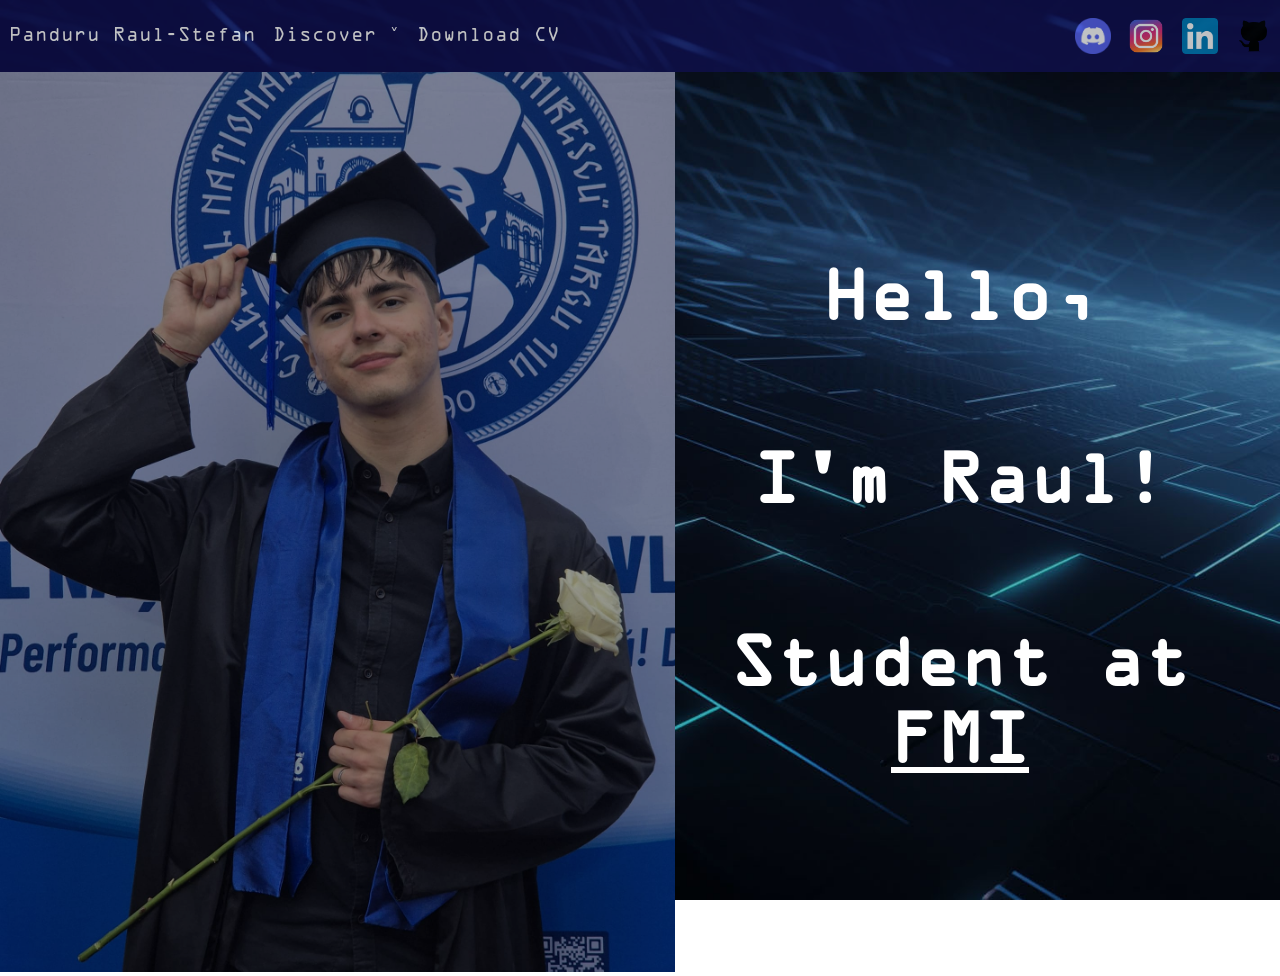
<file: index.html>
<!DOCTYPE html >

<html lang = "en">

<head>
    <title> Panduru Raul-Stefan </title>

    <meta charset="utf-8">
    <meta name="viewport" content="width=device-width, initial-scale=1">
    <meta name="author" content="Raul">
    <meta name="description" content="Discover me and my skills, project done to learn and enhance web development">
    <meta name="keywords" content="Web_Dev CV Skills Personal_Project Discover Journey About_Me">

    <link rel="stylesheet" href="CSS/IndexStyle.css" type="text/css"> 
    <link rel="stylesheet" href="CSS/TopNav.css" type="text/css"> 
    

    <link rel="Icon" href="Resources/IconPlaceholder.jpg" type="image/x-icon">
</head>

<body>
    <header>
        <div class="TopNav">
            <div>
                <a href="index.html"> Panduru Raul-Stefan </a>

                <div class="Dropdown">

                    <a href="about-me.html"> Discover ˅ </a>

                    <div class="Content">

                        <a href="about-me.html"> About Me </a>
                        <a href="skills.html"> Skills </a>
                        <a href="projects.html"> Projects </a>

                    </div>
                </div>
            
                <a href="Resources/CV-Raul-StefanPanduru.pdf" download="Resources/CV-Raul-StefanPanduru.pdf"> Download CV</a>
            </div>

            <div>
                <a href="https://discord.com/users/494527944547631114"> <img src="Resources/Discord-logo.jpg" alt="Discord" width="30" height="30"> </a> 
                <a href="https://www.instagram.com/raul._.pan11/"> <img src="Resources/Instagram-logo.png" alt="Instagram" width="30" height="30"></a>
                <a href="https://www.linkedin.com/in/raul-stefan-panduru-07a42a3a9"> <img src="Resources/Linkedin-logo.jpg" alt="Linkedin" width="30" height="30"></a>
                <a href="https://github.com/Sk1te"> <img src="Resources/Github-logo.png" alt="Github" width="30" height="30"></a>
            </div>
        </div>
    </header>
        
    <main>
        <div class="Photo-Container">
            <img src="Resources/Me.jpeg" alt="Photo of me" width="500" height="666" class="Photo">
        </div>

        <div class="Text">
            <h2>Hello,</h2>
            <h2 class="Letter-Glow"> 
                I'm  <a style="--i: 1">R</a><a style="--i: 2">a</a><a style="--i: 3">u</a><a style="--i: 4">l</a><a style="--i: 5">!</a> 
            </h2>
            <h2> Student at <a href="https://fmi.unibuc.ro/">FMI</a></h2>
        </div>
    </main>

    <footer></footer>

</body>

</html>
</file>
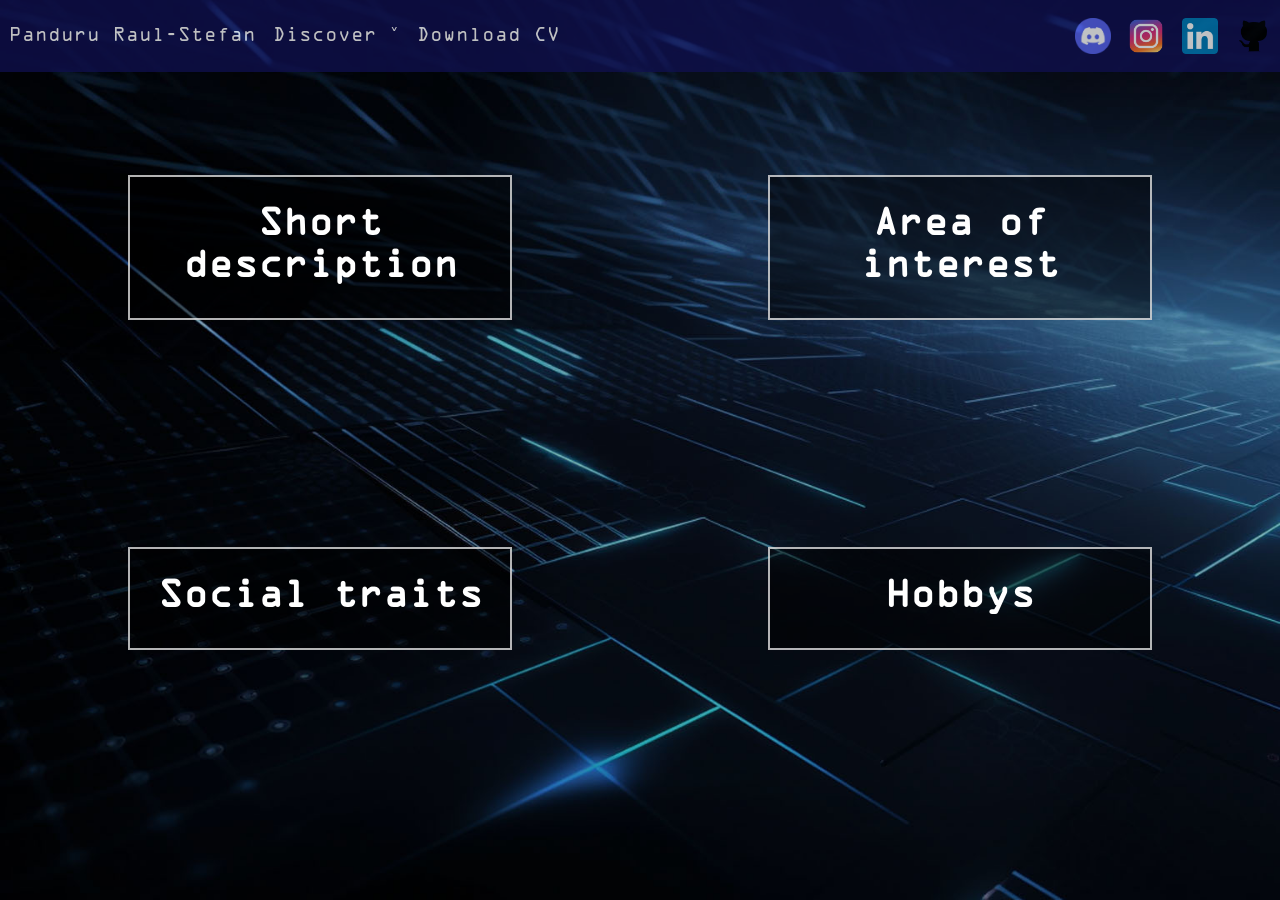
<file: about-me.html>
<!DOCTYPE html>

<html lang="en">

<head>
    <title> Panduru Raul-Stefan </title>

    <meta charset="utf-8">
    <meta name="viewport" content="width=device-width, initial-scale=1">
    <meta name="author" content="Raul">
    <meta name="description" content="Discover me and my skills, project done to learn and enhance web development">
    <meta name="keywords" content="Web_Dev CV Skills Personal_Project Discover Journey About_Me">

    <link rel="stylesheet" href="CSS/AboutStyle.css" type="text/css">
    <link rel="stylesheet" href="CSS/TopNav.css" type="text/css">
    
    <link rel="Icon" href="Resources/IconPlaceholder.jpg" type="image/x-icon">
</head>

<body>
    <header>
        <div class="TopNav">
            <div>
                <a href="index.html"> Panduru Raul-Stefan </a>

                <div class="Dropdown">
                    <a href="about-me.html"> Discover ˅ </a> 

                    <div class="Content">
                        <a href="about-me.html"> About Me </a>
                        <a href="skills.html"> Skills </a>
                        <a href="projects.html"> Projects </a>
                    </div>
                </div>
            
                <a href="Resources/CV-Raul-StefanPanduru.pdf" download="Resources/CV-Raul-StefanPanduru.pdf"> Download CV</a>
            </div>

            <div>
                <a href="https://discord.com/users/494527944547631114"> <img src="Resources/Discord-logo.jpg" alt="Discord" width="30" height="30"> </a> 
                <a href="https://www.instagram.com/raul._.pan11/"> <img src="Resources/Instagram-logo.png" alt="Instagram" width="30" height="30"></a>
                <a href="https://www.linkedin.com/in/raul-stefan-panduru-07a42a3a9"> <img src="Resources/Linkedin-logo.jpg" alt="Linkedin" width="30" height="30"></a>
                <a href="https://github.com/Sk1te"> <img src="Resources/Github-logo.png" alt="Github" width="30" height="30"></a>
            </div>
        </div>
    </header>

    <main>
        <div class="Column1">
            <input type = "checkbox" id="Toggle1">

            <label for="Toggle1" class="Button">
                <span class = "FirstButton"> Short description </span>
            </label>

            <label for="Toggle1" class = "Text">
                <span> 
                    Hi, I'm Raul, currently studying computer science and learning other things by myself. 
                    I wish to work in this field and build software that innovates and solves everyday problems for customers. 
                    In short, I want to show that programming isn't only logic, it is also a display of creativity.
                    Even with languages like c++ being rather restrictive you are able and free to create anything. 
                </span>
            </label>
        </div>

        <div class="Column2">
            <input type = "checkbox" id="Toggle2">

            <label for="Toggle2" class="Button">
                <span class = "FirstButton"> Area of interest </span>
            </label>

            <label for="Toggle2" class="Text">
                <span>
                    My interests are within logical fields such as software development, maths and sometimes even linguistics (love deducing the rules).
                    Expanding on software development, I aspire to become a jack of all trades, but I'd specialise in application development(especially game dev) and web development.
                    I'm open to experiment with other concepts such as databases, machine learning, cybersecurity and more.
                </span>
            </label>
        </div>

        <div class="Column1">
           
           <input type = "checkbox" id="Toggle3">

           <label for="Toggle3" class="Button">
                <span class = "FirstButton"> Social traits </span>
           </label>

           <label for="Toggle3" class="Text">
                <span>
                    I find myself working better in a team environment and able to manage a small team, distribute tasks and do at least my part of the job.
                    I've got great teaching skills and am open to being taught anything.
                    Other relevant traits: energetic, humoristic, optimistic, teamplayer.
                </span>
           </label>
        </div>

         <div class="Column2">
            <input type = "checkbox" id="Toggle4">
                
            <label for="Toggle4" class="Button">
                <span class = "FirstButton"> Hobbys</span>
            </label>

            <label for="Toggle4" class="Text">
                <span>
                    Seeing I'm a logic lover my hobbys include chess, gaming, other board games.
                    Physical activities are also on the list of preferences: table tennis, body building in the gym.
                    Creativity wise I engage with music and sandbox games.
                </span>
            </label>
        </div>
    </main>

    <footer></footer>
</body>
</html>
</file>
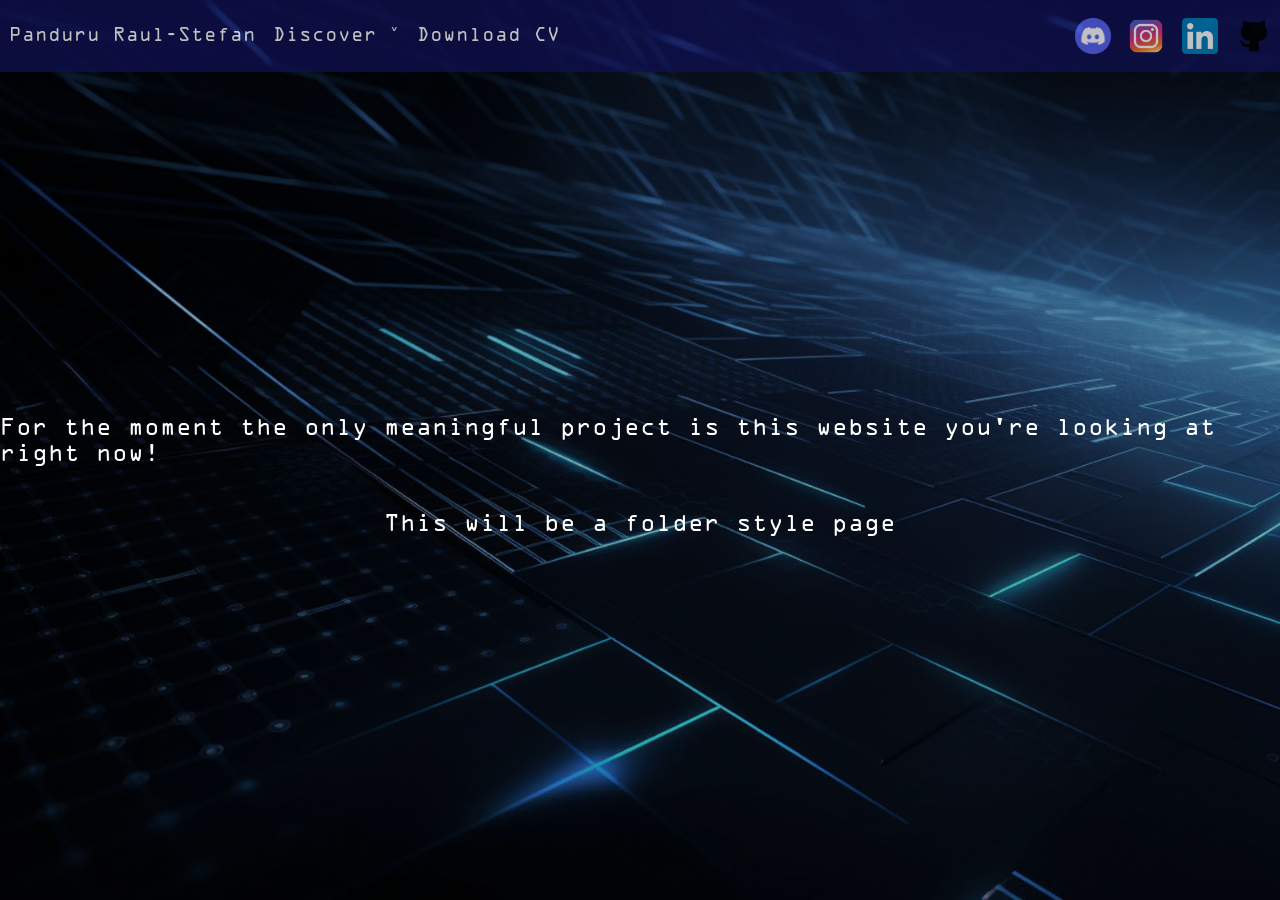
<file: projects.html>
<!DOCTYPE html>

<html lang="en">

<head>

    <title> Panduru Raul-Stefan </title>

    <meta charset="utf-8">
    <meta name="viewport" content="width=device-width, initial-scale=1">
    <meta name="author" content="Raul">
    <meta name="description" content="Discover me and my skills, project done to learn and enhance web development">
    <meta name="keywords" content="Web_Dev CV Skills Personal_Project Discover Journey About_Me">

    <link rel="stylesheet" href="CSS/ProjectsStyle.css" type="text/css">
    <link rel="stylesheet" href="CSS/TopNav.css" type="text/css">
    
    <link rel="Icon" href="Resources/IconPlaceholder.jpg" type="image/x-icon">

</head>

<body>

      <header>
       <div class="TopNav">
            <div>
                <a href="index.html"> Panduru Raul-Stefan </a>

                <div class="Dropdown">
                    <a href="about-me.html"> Discover ˅ </a> 

                    <div class="Content">
                        <a href="about-me.html"> About Me </a>
                        <a href="skills.html"> Skills </a>
                        <a href="projects.html"> Projects </a>
                    </div>
                </div>
            
                <a href="Resources/CV-Raul-StefanPanduru.pdf" download="Resources/CV-Raul-StefanPanduru.pdf"> Download CV</a>
            </div>

            <div>
                <a href="https://discord.com/users/494527944547631114"> <img src="Resources/Discord-logo.jpg" alt="Discord" width="30" height="30"> </a> 
                <a href="https://www.instagram.com/raul._.pan11/"> <img src="Resources/Instagram-logo.png" alt="Instagram" width="30" height="30"></a>
                <a href="https://www.linkedin.com/in/raul-stefan-panduru-07a42a3a9"> <img src="Resources/Linkedin-logo.jpg" alt="Linkedin" width="30" height="30"></a>
                <a href="https://github.com/Sk1te"> <img src="Resources/Github-logo.png" alt="Github" width="30" height="30"></a>
            </div>
        </div>
    </header>

    <main>

        <p>For the moment the only meaningful project is this website you're looking at right now! </p>
        <p>This will be a folder style page</p>
        
    </main>

    <footer>

    </footer>

</body>


</html>
</file>
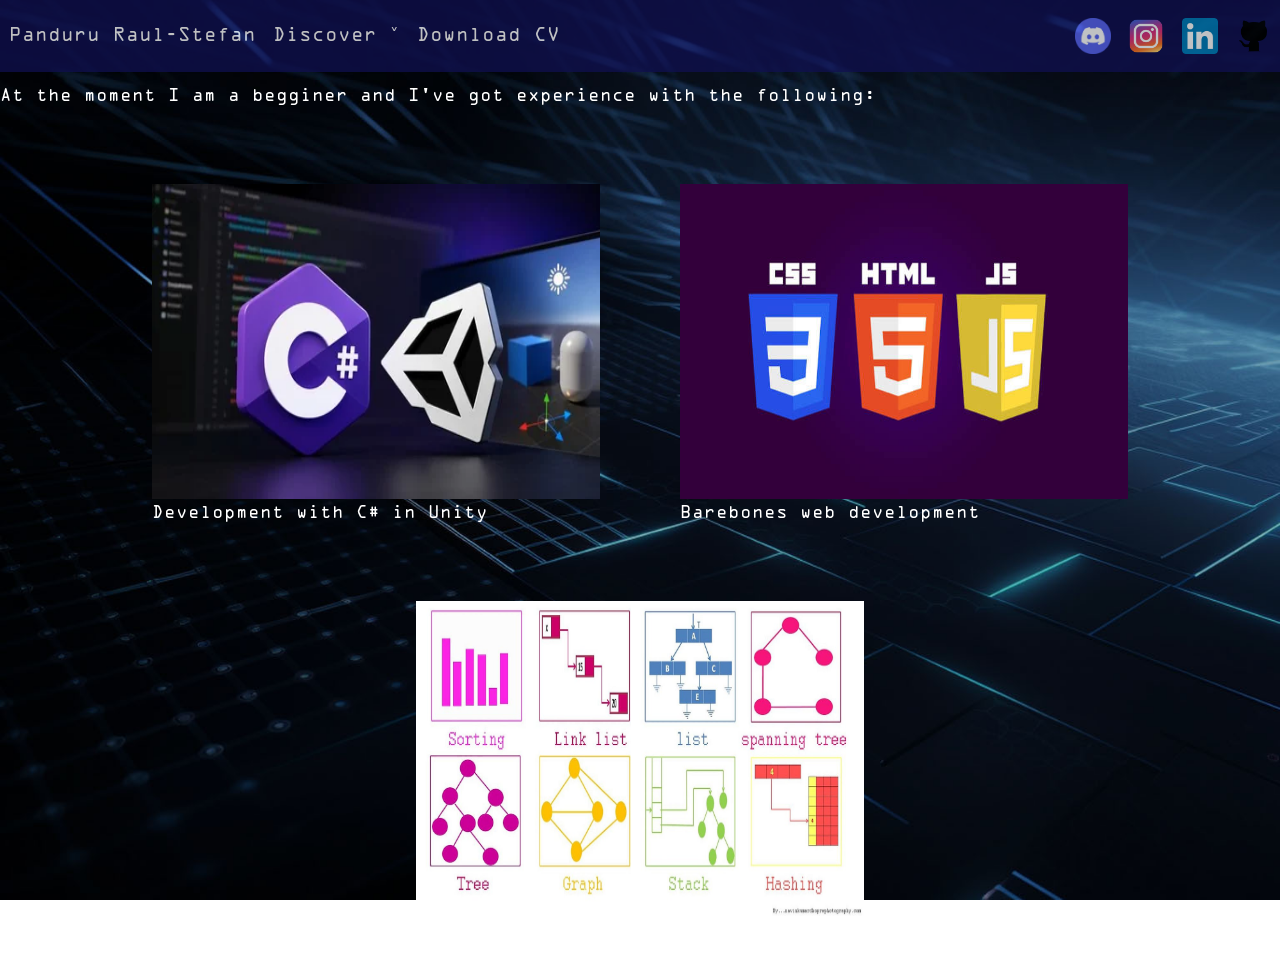
<file: skills.html>
<!DOCTYPE html>

<html lang="en">

<head>

    <title> Panduru Raul-Stefan </title>

    <meta charset="utf-8">
    <meta name="viewport" content="width=device-width, initial-scale=1">
    <meta name="author" content="Raul">
    <meta name="description" content="Discover me and my skills, project done to learn and enhance web development">
    <meta name="keywords" content="Web_Dev CV Skills Personal_Project Discover Journey About_Me">

    <link rel="stylesheet" href="CSS/SkillsStyle.css" type="text/css">
    <link rel="stylesheet" href="CSS/TopNav.css" type="text/css">
    
    <link rel="Icon" href="Resources/IconPlaceholder.jpg" type="image/x-icon">

</head>

<body>
    <header>
       <div class="TopNav">
            <div>
                <a href="index.html"> Panduru Raul-Stefan </a>

                <div class="Dropdown">
                    <a href="about-me.html"> Discover ˅ </a> 

                    <div class="Content">
                        <a href="about-me.html"> About Me </a>
                        <a href="skills.html"> Skills </a>
                        <a href="projects.html"> Projects </a>
                    </div>
                </div>
            
                <a href="Resources/CV-Raul-StefanPanduru.pdf" download="Resources/CV-Raul-StefanPanduru.pdf"> Download CV</a>
            </div>

            <div>
                <a href="https://discord.com/users/494527944547631114"> <img src="Resources/Discord-logo.jpg" alt="Discord" width="30" height="30"> </a> 
                <a href="https://www.instagram.com/raul._.pan11/"> <img src="Resources/Instagram-logo.png" alt="Instagram" width="30" height="30"></a>
                <a href="https://www.linkedin.com/in/raul-stefan-panduru-07a42a3a9"> <img src="Resources/Linkedin-logo.jpg" alt="Linkedin" width="30" height="30"></a>
                <a href="https://github.com/Sk1te"> <img src="Resources/Github-logo.png" alt="Github" width="30" height="30"></a>
            </div>
        </div>
    </header>

    <main>
        <p class="Row1">At the moment I am a begginer and I've got experience with the following:</p>

        <div class="Row2"> 
            <figure>
                <img src="Resources/CSharpUnity.jpg"  alt="C# and Unity" height="100" width="100">
                <figcaption> Development with C# in Unity </figcaption>
            </figure>

            <figure>
                <img src="Resources/HtmlAndCSS.jpg"  alt="HtmlAndCSS" height="100" width="100">
                <figcaption> Barebones web development </figcaption>
            </figure>
        </div>

        <figure class="Row3">
            <img src="Resources/DSA.jpg"  alt="DataStructuresandAlgorithms" height="100" width="100">
            <figcaption> Code Forces and similar contests </figcaption>
        </figure>
    </main>

    <footer>

    </footer>

</body>


</html>
</file>
<file: CSS/IndexStyle.css>
body {
    margin: 0;
    border: 0;
    padding: 0;

    background-image: url("../Resources/background-index.jpg");
    background-size: cover;
    background-attachment: fixed;
}


main{
    padding-top: 8vh;
    display: grid;
    grid-template-columns: minmax(0, 1fr) minmax(0, 1fr)
}

main .Text{
    display: flex;
    flex-direction: column;
    justify-content: center;
    align-items: center;

    text-align: center;
}

main .Text h2{
    display: block;
    align-items: center;
    text-align: center;

    color: white;
    font-family: OCRAStd;
    font-size: clamp(2rem, 4em, 5rem);
    z-index: 2;

    animation: Entry-Text 1s ease-out 1;
}

main .Text h2 a{
    display: inline-block;
    align-content: center;
    color: white;
}

main .Photo-Container{
  width: 100%;
  height: 100%;
}

.Letter-Glow a{
    display:inline-block;
    text-decoration: none;

    animation: Glow-Chase 1s infinite;
    animation-delay: calc(0.15s * var(--i));
}

.Photo{
    position:sticky;
    top:0;

    min-width: 40vw;
    width: auto;
    height: 100vh;

    filter: brightness(60%);
    z-index: 1;
    animation: Entry-Photo 1s ease-out 1;
}

@keyframes Entry-Photo{
    0% { 
        opacity:0;
        filter: brightness(0%) 
    }

    100%{ 
        opacity:1;
        filter: brightness(60%) 
      }
}

@keyframes Entry-Text{
    0% { 
        opacity: 0;
        filter: brightness(0%) 
    } 

    100%{ 
        opacity: 1;
        filter: brightness(100%) 
    }
}

@keyframes Glow-Chase {
    0%{
      color: white;
    }

    50% {
      color: #00ffcc;
      transform: translateY(-3px); 
    }

    100%{
      color: white;
    }
}


@media screen and ((max-width: 414px) and (max-height: 896px)) , (max-width: 1000px){
    main{
      display: flex;
      flex-direction: column;
    }

    main .Text h2{
      text-align: center;

      color: white;
      font-family: OCRAStd;
      font-size: clamp(calc(3vw + 3vh), calc(4vw + 4vh), calc(6vw + 6vh) );

      animation: Entry-Text 1s ease-out 1;
    }

    .Photo{
      position: relative;
      top: 0;

      width: 100vw;
      height: 100vh;

      filter: brightness(60%);

      animation: Entry-Photo 1s ease-out 1;
    }
}
</file>
<file: CSS/TopNav.css>
@font-face {
    font-family: "OCRAStd";
    src: url("../Resources/OCRAStd.otf") format("opentype");
    font-weight: normal;
    font-style: normal;
} /* importare font propriu */

header{
    position: relative;
    z-index: 100;
    width: 100%;

    overflow: visible;
}

.TopNav{
    position: fixed;
    top: 0;
    height: 8vh;

    display: flex;
    place-content: space-between;
    flex-wrap: nowrap;

    width: 100%;

    opacity: 0.75;
    background-color: #101050;
    animation: Entry 1s ease-out 1;
}

.TopNav div{
    display: flex;
    place-content: flex-start flex-start;
}

.TopNav a{

    display: flex;
    justify-content: center;
    align-items: center;

    padding: 0.5em 0.5em;

    color: white;
    font-family: OCRAStd; /* font propriu */
    text-align: center;
    text-decoration: none; /* in mod normal apare underlined */
    font-size: calc(0.8vw + 0.8vh);
}

.TopNav a:hover { /* :hover la orice aplica proprietati cand treci cu mouseul peste */
    background-color: #36454F; 
}

.TopNav img{
    width: 4vh;
    height: 4vh;
}

.Dropdown{ /* positie relativa fata de tot TopNav-ul si afisare in linie cu toate elementele */
   position: relative;
}

.Dropdown .Content{
    display: none; /* contentul este ascuns */

    position: absolute;
    top: 100%; /* offset vertical */

    background-color: white;
    opacity: 0.9;

    min-width: 100%; /* marimea minima este cea a butonului */
}

.Dropdown .Content a{
    position: relative;
    color:black;
    padding: 0.6em 0.6em;
    text-decoration: none;
    display: block;
}

.Dropdown .Content a:hover {
    background-color: #36454F;
    color: white;
}

.Dropdown:hover .Content { /* cand dai hover peste dropdown se afiseaza contentul */
    display: block;
}

@keyframes Entry{
  0% { 
      opacity: 0;
      filter: brightness(0%) 
  }

  100%{ 
      opacity: 0.75;
      filter: brightness(100%) 
  }
}
</file>
<file: CSS/AboutStyle.css>
body{
    border: 0;
    margin: 0;
    padding: 0;

    background-image: url("../Resources/background-index.jpg");
    background-size: cover;
    background-attachment: fixed;
}

main{
    padding-top: 8vh;
    display: grid;
    grid-template-columns: 1fr 1fr;
    grid-template-rows: 1fr 1fr;
    justify-items: center;

    color:white;
    font-family: OCRAStd;

    animation: Entry-Text 1s ease-out 1;
    font-size: calc(0.8vw + 0.8vh);
}

#Toggle1, #Toggle2, #Toggle3, #Toggle4{
    display: none;
}

.Button, .Text{
    grid-area: 1/1;
    text-align: center;

    padding: 2px;
    cursor: pointer;
    transition: opacity 0.5s ease-in-out, visibility 0.5s ease-in-out;

    border: calc(0.1vw + 0.1vh);
    border-style: solid;
    border-color:rgba(255, 255, 255, 0.7);

    padding: calc(0.25vw + 0.25vh);

    background-color: rgba(0, 0, 0, 0.5);   
}

label .FirstButton{
    display: block;
    margin-block: 0.67em;

    font-size: 2em;
    font-weight: bold;
}

.Button {
    opacity: 1;
    visibility: visible;
}

.Text {
    opacity: 0;
    visibility: hidden;
}

#Toggle1:checked ~ .Button, #Toggle2:checked ~ .Button, #Toggle3:checked ~ .Button, #Toggle4:checked ~ .Button {
    opacity: 0;
    visibility: hidden;
}

#Toggle1:checked ~ .Text, #Toggle2:checked ~ .Text, #Toggle3:checked ~ .Text, #Toggle4:checked ~ .Text {
    opacity: 1;
    visibility: visible;
}

.Button:hover, .Text:hover{
    background-color: rgba(255, 255, 255, 0.5);
    color:black;
}

.Column1, .Column2{
    width: 30vw;
    height: auto;
    display: grid;
    align-items: center;
    justify-content: center;
}

@keyframes Entry-Text{
    0% { 
        opacity: 0;
        filter: brightness(0%) 
    } 

    100%{ 
        opacity: 1;
        filter: brightness(100%) 
    }
}

@media screen and (max-width: 728px){

    main{
        display: grid;
        grid-template-columns: auto;
        grid-template-rows: 1fr 1fr 1fr 1fr;

        justify-content: center;
    }

    .Column1, .Column2{
        grid-column: auto;
        
        padding-top: 5vh;
        width: 50vw;
        height: auto;
    }
}
</file>
<file: CSS/ProjectsStyle.css>
body{
    border: 0;
    margin: 0;
    padding: 0;

    background-image: url("../Resources/background-index.jpg");
    background-size: cover;
    background-attachment: fixed;
}

main{
    padding-top: 8vh;

    display: flex;
    flex-direction: column;
    justify-content: center;
    align-items: center;

    height: 90vh;
    width: 100vw;

    color:white;
    font-family: OCRAStd;
    font-size: calc(1vw + 1vh);

    animation: Entry-Text 1s ease-out 1;
}
</file>
<file: CSS/SkillsStyle.css>
body{
    border: 0;
    margin: 0;
    padding: 0;

    background-image: url("../Resources/background-index.jpg");
    background-size: cover;
    background-attachment: fixed;
}

main{
    padding-top: 8vh;

    display: grid;
    grid-template-rows: 3fr;
    grid-template-columns: 1fr;
    justify-content: space-evenly;
    align-items: center;
    row-gap: 5vh;

    color:white;
    font-family: OCRAStd;

    animation: Entry-Text 1s ease-out 1;
}

figcaption{
    justify-self: center;
}

p{
    width:100vw;
    justify-self: flex-start;
}

img{
    height: 35vh;
    width: 35vw;
}

.Row1{
    grid-row: 1;
}

.Row2{
    grid-row: 2;
    display: flex;
    justify-content:center;
}

.Row3{
    grid-row: 3;
    justify-self: center;
}

@keyframes Entry-Text{
    0% { 
        opacity: 0;
        filter: brightness(0%) 
    } 

    100%{ 
        opacity: 1;
        filter: brightness(100%) 
    }
}
</file>
